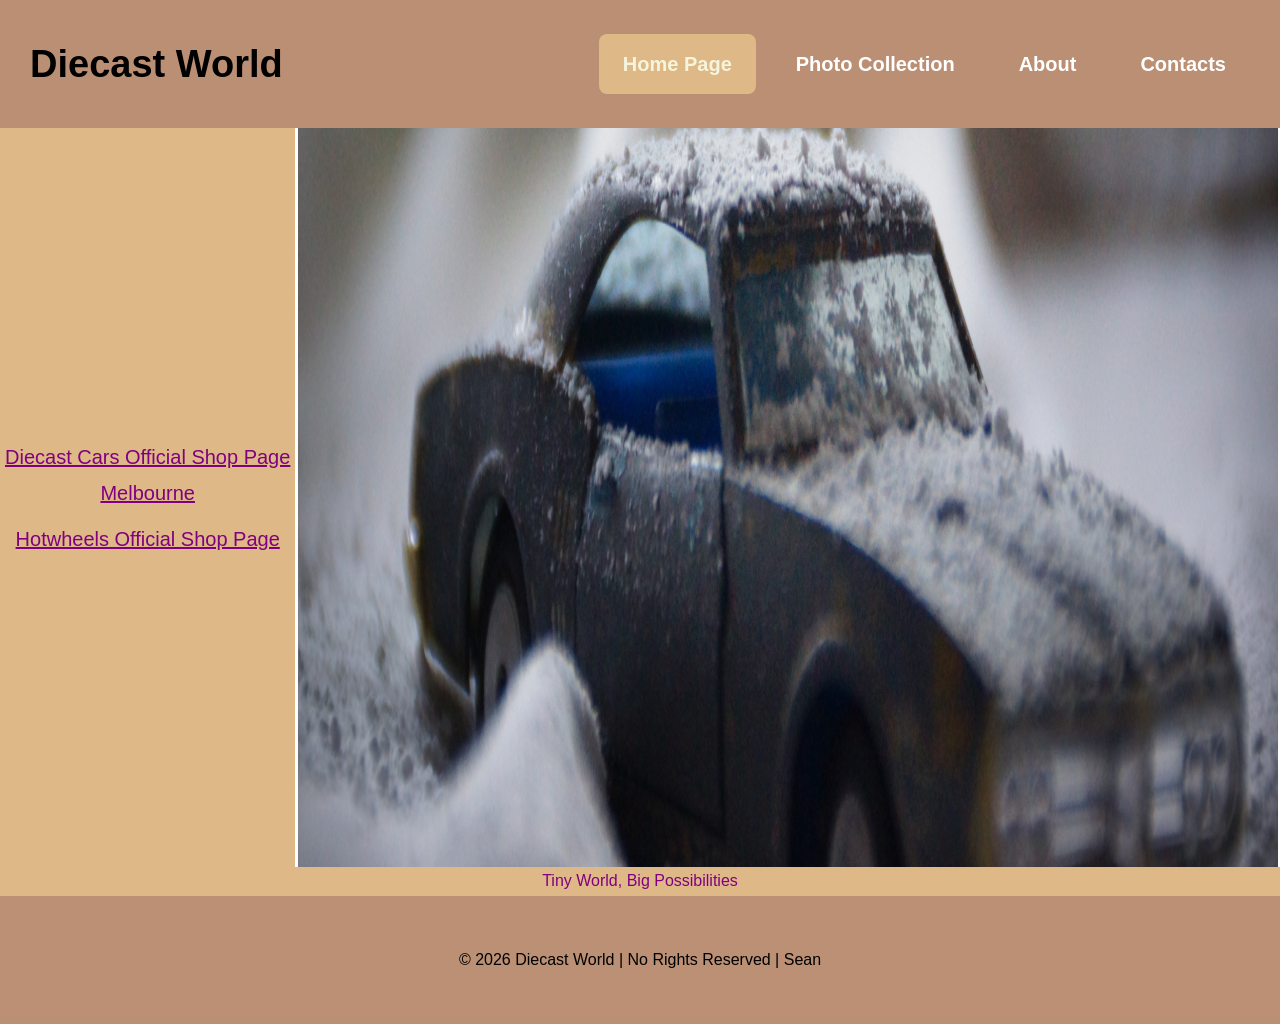
<file: index.html>
<!DOCTYPE html> 
<html lang="en">
    <title>Diecast World</title>
    <meta charset="UTF-8">
    <meta name="viewport" content="width=device-width, initial-scale=1.0">
    <meta name="description" content="Diecast World">
    <link rel="stylesheet" href="css/global.css">
    <link rel="stylesheet" href="css/index.css">


<body>
    <header>
        <h1>Diecast World</h1>
        <input id="hamburger_checkbox" type="checkbox">
        <label for="hamburger_checkbox" id="hamburger_menu">
            <img id="hamburger_icon" src="images/hamburger2.png" alt="Menu" width="40" height="40">
            <span class="sr-only"> Toggle Navigation</span>
        </label>
        <nav>
            <a class="active_nav" href="index.html">Home Page</a>
            <a href="gallery.html">Photo Collection</a>
            <a href="about.html">About</a>
            <a href="contact.html">Contacts</a>
        </nav>
    </header>

    <main>
        <aside>
            <a href="https://www.bing.com/ck/a?!&&p=4d40a592e446391292786e9690977a114b99730eb9dcf9b1c112ef38b9e13ee3JmltdHM9MTc4NzI3MDQwMA&ptn=3&ver=2&hsh=4&fclid=33cfdb77-ec08-635c-387c-ccd0ed7062a1&psq=diecast+cars&u=a1aHR0cHM6Ly9qYXlzbW9kZWxzLmNvbS5hdS8">Diecast Cars Official Shop Page Melbourne</a>
            <a href="https://shop.mattel.com.au/pages/hot-wheels">Hotwheels Official Shop Page</a>

        </aside>

        <div class="hero">
             <picture>
                <source media="(min-width: 1200px)" srcset="images/HeroImage-1920px.jpg">
                <source media="(min-width: 600px)" srcset="images/HeroImage-960px.jpg">
                <img src="images/HeroImage-1920px.jpg" alt="Diecast Cars">

            </picture>
        </div>
       
    </main>
    <p> Tiny World, Big Possibilities</p>

<footer>
    <p>&copy; 2026 Diecast World  | No Rights Reserved | Sean</p>
</footer>
</body>



</html>
</file>
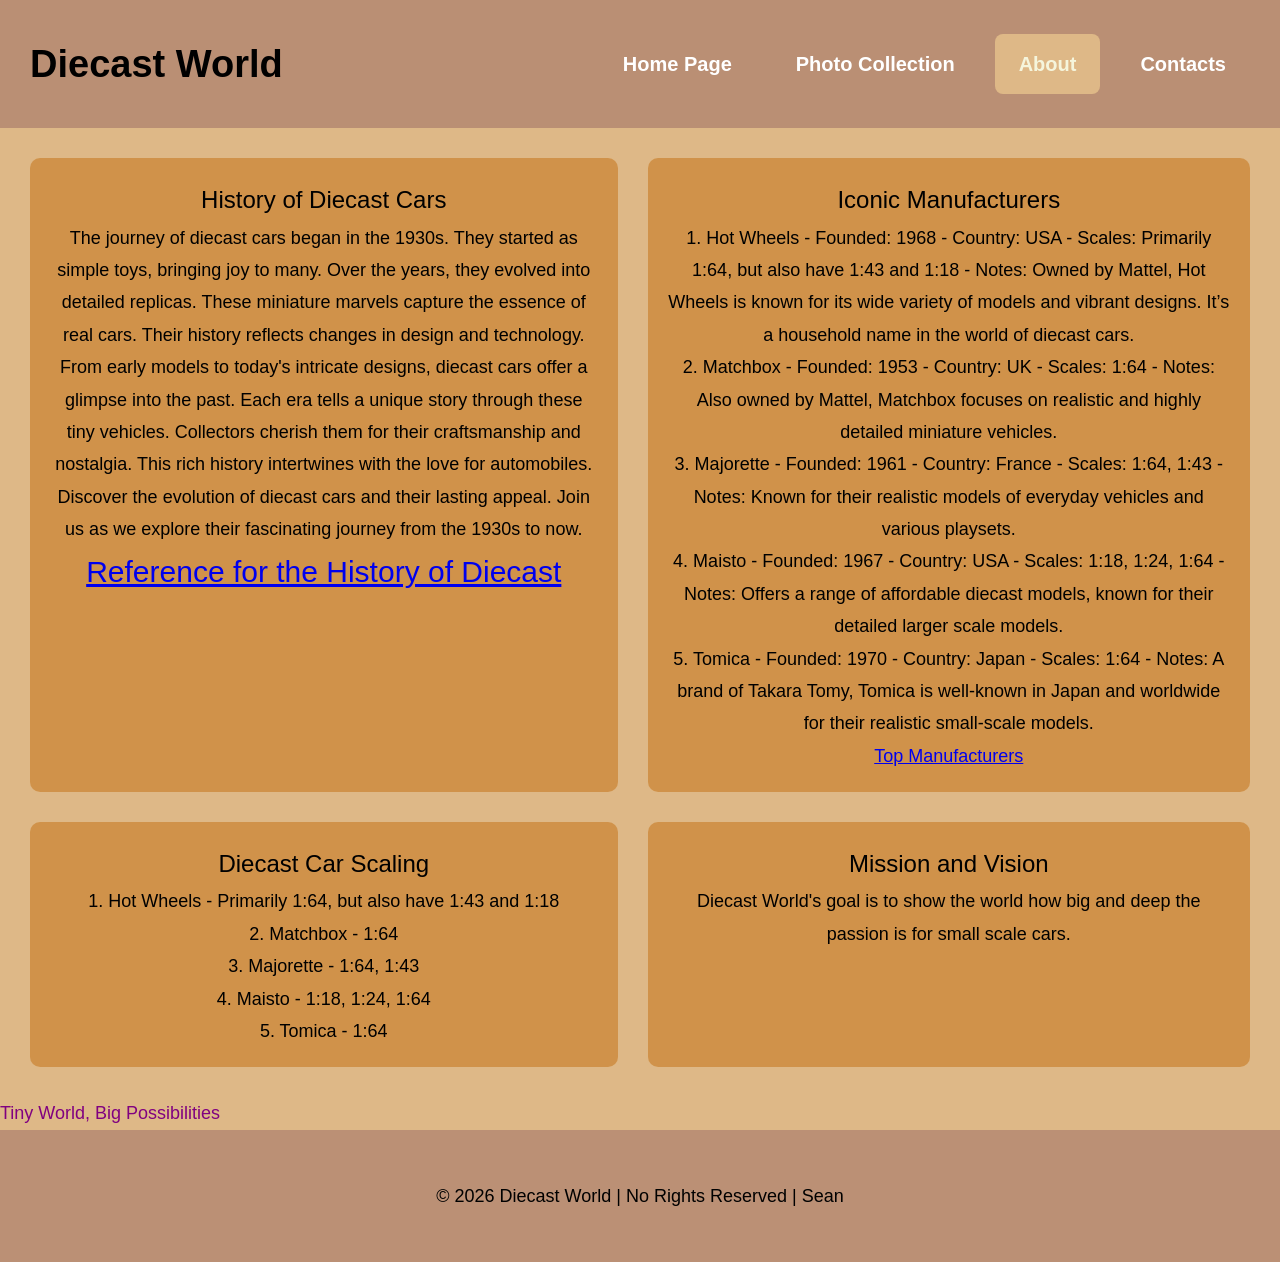
<file: about.html>
<!DOCTYPE html> 
<html lang="en">
<head>
    <meta charset="UTF-8">
    <meta name="viewport" content="width=device-width, initial-scale=1.0">
    <meta name="description" content="Diecast World">
    <link rel="stylesheet" href="css/global.css">
    <link rel="stylesheet" href="css/about.css">
    <title>Diecast World</title>
</head>

<body>
    <header>
        <h1>Diecast World</h1>
        <input id="hamburger_checkbox" type="checkbox">
        <label for="hamburger_checkbox" id="hamburger_menu">
            <img id="hamburger_icon" src="images/hamburger2.png" alt="Menu" width="40" height="40">
            <span class="sr-only"> Toggle Navigation</span>
        </label>
        <nav>
            <a href="index.html">Home Page</a>
            <a href="gallery.html">Photo Collection</a>
            <a class="active_nav" href="about.html">About</a>
            <a href="contact.html">Contacts</a>
        </nav>
    </header>

    <main>
<div id="container1">
    <h2> History of Diecast Cars</h2>
    <p>The journey of diecast cars began in the 1930s. They started as simple toys, bringing joy to many. Over the years, they evolved into detailed replicas. These miniature marvels capture the essence of real cars. Their history reflects changes in design and technology.
    From early models to today's intricate designs, diecast cars offer a glimpse into the past. Each era tells a unique story through these tiny vehicles. Collectors cherish them for their craftsmanship and nostalgia. This rich history intertwines with the love for automobiles. Discover the evolution of diecast cars and their lasting appeal. Join us as we explore their fascinating journey from the 1930s to now.</p>
    <a href="https://diecastcars.us/the-history-of-diecast-cars-from-the-1930s-to-today/"> Reference for the History of Diecast</a>
</div>

<div id="container2">
    <h2> Iconic Manufacturers</h2>
    <p>1. Hot Wheels

- Founded: 1968

- Country: USA

- Scales: Primarily 1:64, but also have 1:43 and 1:18

- Notes: Owned by Mattel, Hot Wheels is known for its wide variety of models and vibrant designs. It’s a household name in the world of diecast cars.<br>



2. Matchbox

- Founded: 1953

- Country: UK

- Scales: 1:64

- Notes: Also owned by Mattel, Matchbox focuses on realistic and highly detailed miniature vehicles.<br>



3. Majorette

- Founded: 1961

- Country: France

- Scales: 1:64, 1:43

- Notes: Known for their realistic models of everyday vehicles and various playsets.<br>



4. Maisto

- Founded: 1967

- Country: USA

- Scales: 1:18, 1:24, 1:64

- Notes: Offers a range of affordable diecast models, known for their detailed larger scale models.<br>




5. Tomica

- Founded: 1970

- Country: Japan

- Scales: 1:64

- Notes: A brand of Takara Tomy, Tomica is well-known in Japan and worldwide for their realistic small-scale models.<br>

<a href="https://www.diecastparkingapp.com/blog/comprehensive-guide-to-diecast-car-manufacturers-top-brands-every-collector">Top Manufacturers</a>

 </p>
</div>

<div id="container3">
    <h2> Diecast Car Scaling</h2>
    
    <p>
        1. Hot Wheels - Primarily 1:64, but also have 1:43 and 1:18<br>
        2. Matchbox - 1:64<br>
        3. Majorette - 1:64, 1:43<br>
        4. Maisto - 1:18, 1:24, 1:64<br>
        5. Tomica - 1:64<br>



    </p>
</div>

<div id="container4">
    <h2> Mission and Vision</h2>
    <p> Diecast World's goal is to show the world how big and deep the passion is for small scale cars.</p>
</div>





    </main>
    <p> Tiny World, Big Possibilities</p>

<footer>
    <p>&copy; 2026 Diecast World  | No Rights Reserved | Sean</p>
</footer>
</body>
</html>
</file>
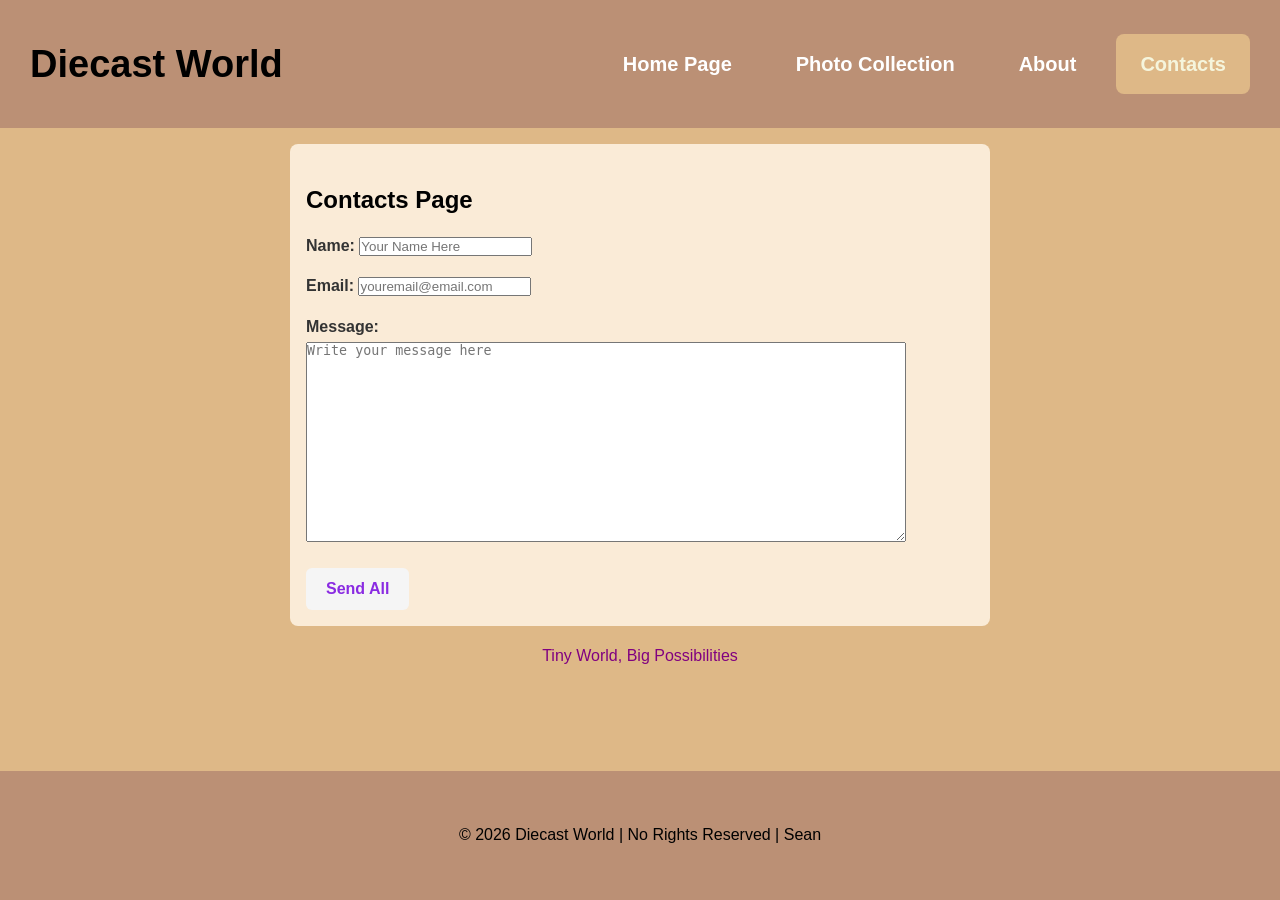
<file: contact.html>
<!DOCTYPE html> 
<html lang="en">
<head>
    <meta charset="UTF-8">
    <meta name="viewport" content="width=device-width, initial-scale=1.0">
    <meta name="description" content="Diecast World">
    <link rel="stylesheet" href="css/global.css">
    <link rel="stylesheet" href="css/contact.css">
    <title>Diecast World</title>
</head>
<body>
    <header>
        <h1>Diecast World</h1>
        <input id="hamburger_checkbox" type="checkbox">
        <label for="hamburger_checkbox" id="hamburger_menu">
            <img id="hamburger_icon" src="images/hamburger2.png" alt="Menu" width="40" height="40">
            <span class="sr-only"> Toggle Navigation</span>
        </label>
        <nav>
            <a href="index.html">Home Page</a>
            <a href="gallery.html">Photo Collection</a>
            <a href="about.html">About</a>
            <a class="active_nav" href="contact.html">Contacts</a>
        </nav>
    </header>

    <form>
        <h2>Contacts Page</h2>

        <label for="name"> Name: 
            <input type="text" id="name" name="name" placeholder="Your Name Here">
            <br>
        </label>

        <label for="email"> Email: 
            <input type="email" id="email" name="email" placeholder="youremail@email.com">
            <br>
        </label>

        <label for="message"> Message: 
            <textarea id="message" name="message" rows="6" placeholder="Write your message here"></textarea> <br>    
        </label>        
        <input type="submit" value="Send All">
        
        
                
    </form>

   
    <p> Tiny World, Big Possibilities</p>

<footer>
    <p>&copy; 2026 Diecast World  | No Rights Reserved | Sean</p>
</footer>
</body>
</html>
</file>
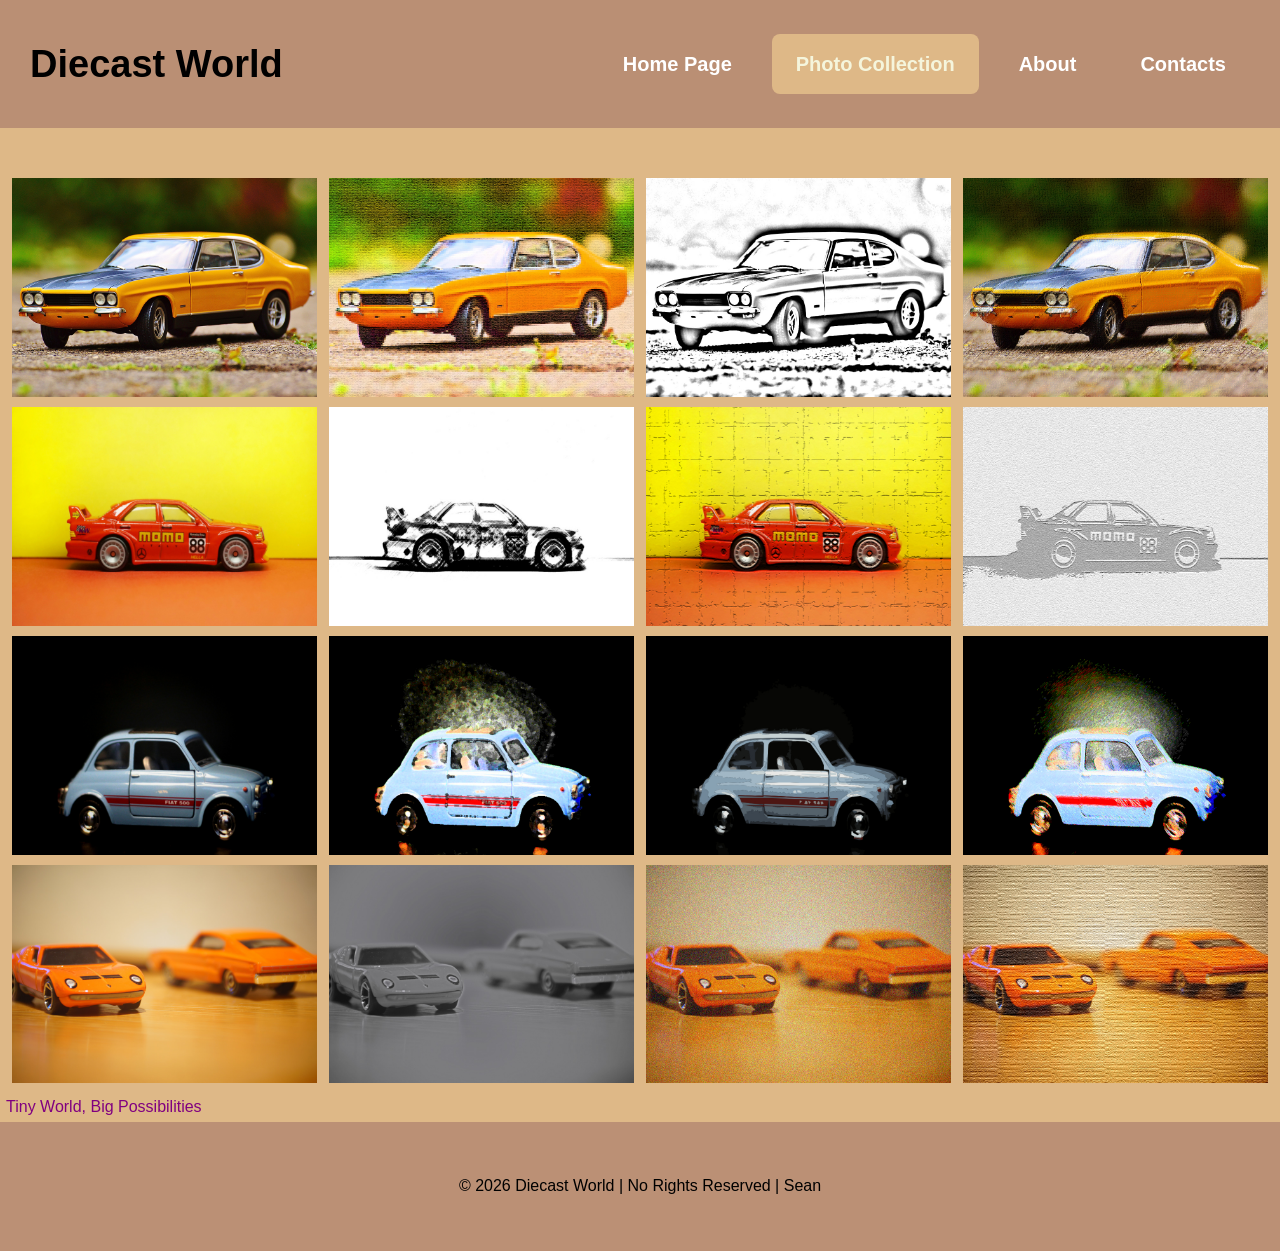
<file: gallery.html>
<!DOCTYPE html> 
<html lang="en">
<head>
    <meta charset="UTF-8">
    <meta name="viewport" content="width=device-width, initial-scale=1.0">
    <meta name="description" content="Diecast World">
    <link rel="stylesheet" href="css/global.css">
    <link rel="stylesheet" href="css/gallery.css">
    <title>Diecast World</title>
</head>
<body>
    <header>
        <h1>Diecast World</h1>
        <input id="hamburger_checkbox" type="checkbox">
        <label for="hamburger_checkbox" id="hamburger_menu">
            <img id="hamburger_icon" src="images/hamburger2.png" alt="Menu" width="40" height="40">
            <span class="sr-only"> Toggle Navigation</span>
        </label>
        <nav>
            <a href="index.html">Home Page</a>
            <a class="active_nav" href="gallery.html">Photo Collection</a>
            <a href="about.html">About</a>
            <a href="contact.html">Contacts</a>
        </nav>
    </header>
<div id="row">
    <div class="column"> <!--Column 1-->
        <figure>
            <a href="images/escort-960x720-nofilter.jpg" target="_blank">
            <img src="images/escort-960x720-nofilter.jpg" alt="A 1970s car with a two-tone colour scheme of black and orange." width="960" height="720">
            </a>
        </figure>

        <figure>
            <a href="images/RedRaceCar-960x720-Nofilter.jpg" target="_blank">
            <img src="images/RedRaceCar-960x720-Nofilter.jpg" alt="A red race car in front of a yellow background." width="960" height="720">
            </a>
        </figure>

         <figure>
            <a href="images/SmallCarblack-960x720-NoFilter.jpg" target="_blank">
            <img src="images/SmallCarblack-960x720-NoFilter.jpg" alt="A small hatchback car in a dark environment. " width="960" height="720">
            </a>
        </figure>

         <figure>
            <a href="images/sports-orange-cars-960x720-nofilter.jpg" target="_blank">
            <img src="images/sports-orange-cars-960x720-nofilter.jpg" alt="Two orange cars, a sports car and a muscle car, facing in opposite directions. " width="960" height="720">
            </a>
        </figure>


    
    </div>


    <div class="column"> <!--Column 2-->
         <figure>
            <a href="images/Escort-960x720-patchwork.jpg" target="_blank">
            <img src="images/Escort-960x720-patchwork.jpg" alt="A 1970s car with a two-tone colour scheme of black and orange." width="960" height="720">
            </a>
        </figure>
         
        <figure>
            <a href="images/RedRaceCar-960x720-Charcoal.jpg" target="_blank">
            <img src="images/RedRaceCar-960x720-Charcoal.jpg" alt="A red race car in front of a yellow background." width="960" height="720">
            </a>
        </figure>

        <figure>
            <a href="images/SmallCarblack-960x720-Fresco.jpg" target="_blank">
            <img src="images/SmallCarblack-960x720-Fresco.jpg" alt="A small hatchback car in a dark environment." width="960" height="720">
            </a>
        </figure>

         <figure>
            <a href="images/sports-orange-cars-960x720-Neon-Glow.jpg" target="_blank">
            <img src="images/sports-orange-cars-960x720-Neon-Glow.jpg" alt="Two orange cars, a sports car and a muscle car, facing in opposite directions. " width="960" height="720">
            </a>
        </figure>

      

        
    </div>

    <div class="column"> <!--Column 3-->


         <figure>
            <a href="images/escort-960x720-photocopy.jpg" target="_blank">
            <img src="images/escort-960x720-photocopy.jpg" alt="A 1970s car with a two-tone colour scheme of black and orange." width="960" height="720">
            </a>
        </figure>

          <figure>
            <a href="images/RedRaceCar-960x720-Craquelure.jpg" target="_blank">
            <img src="images/RedRaceCar-960x720-Craquelure.jpg" alt="A red race car in front of a yellow background." width="960" height="720">
            </a>
        </figure>
       

        <figure>
            <a href="images/SmallCarblack-960x720-Cutout.jpg" target="_blank">
            <img src="images/SmallCarblack-960x720-Cutout.jpg" alt="A small hatchback car in a dark environment. " width="960" height="720">
            </a>
        </figure>

        <figure>
            <a href="images/sports-orange-cars-960x720-Grain.jpg" target="_blank">
            <img src="images/sports-orange-cars-960x720-Grain.jpg" alt="Two orange cars, a sports car and a muscle car, facing in opposite directions." width="960" height="720">
            </a>
        </figure>


    
    </div>

     <div class="column"> <!--Column 4-->

        

         <figure>
            <a href="images/Escort-960x720-rough-pastels.jpg" target="_blank">
            <img src="images/Escort-960x720-rough-pastels.jpg" alt="A 1970s car with a two-tone colour scheme of black and orange." width="960" height="720">
            </a>
        </figure>

        <figure>
            <a href="images/RedRaceCar-960x720-NotePaper.jpg" target="_blank">
            <img src="images/RedRaceCar-960x720-NotePaper.jpg" alt="A red race car in front of a yellow background." width="960" height="720">
            </a>
        </figure>

           <figure>
            <a href="images/SmallCarblack-960x720-InkOutlines.jpg" target="_blank">
            <img src="images/SmallCarblack-960x720-InkOutlines.jpg" alt="A small hatchback car in a dark environment." width="960" height="720">
            </a>
        </figure>
       

        
        <figure>
            <a href="images/sports-orange-cars-960x720-texturizer.jpg" target="_blank">
            <img src="images/sports-orange-cars-960x720-texturizer.jpg" alt="Two orange cars, a sports car and a muscle car, facing in opposite directions." width="960" height="720">
            </a>
        </figure>

        
    </div>


   
    <p> Tiny World, Big Possibilities</p>
</div>

    <footer>
        <p>&copy; 2026 Diecast World  | No Rights Reserved | Sean</p>
    </footer>

</body>
</html>
</file>
<file: css/global.css>
*{
    margin: 0;
    padding: 0;
    box-sizing: border-box;
}

body{
    font-family: Verdana, Geneva, Tahoma, sans-serif;
    line-height: 1.8;
    color: purple;
    background-color: burlywood;
    min-height: 100vh;
    display: flex;
    flex-direction: column;
    scroll-behavior: smooth;
}

header{
    background-color: rgba(97, 44, 72, 0.286);
    color: black;
    padding: 30px 30px;
    position: sticky;
    top: 0;
    left: 0;
    width: 100%;
    z-index: 1000;
    display: flex;
   justify-content: space-between;
   align-items: center;

}

footer{
    background-color:  rgba(97, 44, 72, 0.286);
    color: black;
    padding: 50px 50px;
    text-align: center;
    font-size: medium;
    width: 100%;
    margin-top: auto;

}

h1{
    font-family: 'Trebuchet MS', 'Lucida Sans Unicode', 'Lucida Grande', 'Lucida Sans', Arial, sans-serif;
    font-size: 38px;
    font-weight: 700;
    flex: 1;    
}


#hamburger_checkbox{
    display: none;
}

#hamburger_menu{
    display: none;
    width: 50px;
    height: 50px;
    object-fit: contain;

}

.sr-only{
    position: absolute;
    width: 1px;
    height: 1px;
    padding: 0;
    margin: -1px;
    overflow: hidden;
    clip-path: circle();
    white-space: nowrap;
    border: 0;
}

nav{
    display: flex;
    gap: 16px;
    justify-content: flex-end;
    flex: none;
}

nav a{
    font-size: 20px;
    font-weight: 700;
    color: #ffffff;
    text-decoration: none;
    padding: 12px 24px;
    border-radius: 8px;
    transition: all 0.3s ease;
    position: relative;
}

nav a:hover{
    background: black;
    color: white;
    transform: none;
}

nav a.active_nav {
    background: burlywood;
    color: beige;
}

@media only screen and (max-width : 768px){
    #hamburger_menu{
        display: block;
    }

    #hamburger_icon{
        display: block;
    }

    nav{
        display: none;
        flex-direction: column;
        gap: 16px;
        background-color: red;
        position: absolute;
        top: 100%;
        right: 0;
        width: 200px;
        z-index: 999;
        border-radius: 0 0 8px 8px;
    }
    
    #hamburger_checkbox:checked ~ nav{
        display: flex;
    }

    nav a{
        padding: 16px;
        font-size: 19px;
        border-radius: 0;
        text-align: center;
    }
}

@media only screen and (max-width : 769px){
    #hamburger_menu {
        display: none;
    }

    nav{
        display: flex !important;
        flex-direction: row;
        gap: 32px;
        position: static;
        width: auto;
        background: none;
    }
}
</file>
<file: css/index.css>
h2{
    display: none;
}

p{
    text-align: center;
}

aside{
    font-size: 20px;
    padding: 0px 0;
    text-align: center;
    width: 100%;
}

aside a{
    color: purple;
    display: block;
    padding: 5px 0;
    width: 100%;
}

aside a:hover{
    background-color: rgb(242, 171, 5);
    color: white;
}

.hero{
    width: 100%;
    aspect-ratio: 4 / 3;
    overflow: hidden;
    position: relative;
    display: flex;
    align-items: center;
    justify-content: center;
}

.hero img{
    width: 100%;
    height: 100%;
    object-fit: cover;
    position: absolute;
    inset: 0;
}

@media only screen and (min-width: 768px){
    main{
        display: flex;
    }

    aside{
        align-items: center;
        display: flex;
        flex-direction: column;
        float: left;
        justify-content: center;
        width: 30%;
    }

    section{
        display: inline;
        float: right;
        width: 70%;
    }

    .indexbody{
        align-self: center;
        margin: 10px;
        padding: 10px;
        box-sizing: border-box;
        background-color: black;
        color: aliceblue;
        font-size: 19px;
        line-height: 1.6;
    }
}
</file>
<file: css/about.css>
h2{
    font-size: 24px;
    font-weight: normal;
    text-align: center;   
}

p{
    font-size: 18px;
}

 footer{
    text-align: center;
}


main > div{
    background-color: aliceblue;
    border-radius: 10px;
    font-size: 30px;
    padding: 20px;
    text-align: center;
}

#container1{
    background-color: rgba(196, 111, 14, 0.501);
    color: black;
    grid-area: area1;
    text-align: center;
}

#container2{
    background-color: rgba(196, 111, 14, 0.501);
    color: black;
    grid-area: area2;
    text-align: center;
}

#container3{
    background-color: rgba(196, 111, 14, 0.501);
    color: black;
    grid-area: area3;
    text-align: center;
}

#container4{
    background-color: rgba(196, 111, 14, 0.501);
    color: black;
    grid-area: area4;
    text-align: center;
}

main{   
    display: grid;
    grid-template-areas: 'area1' 'area2' 'area3' 'area4';
    grid-template-columns: auto;
    grid-template-rows: auto;
    grid-gap: 30px;
    padding: 30px;
}

@media only screen and (min-width: 992px){
    main{
        grid-template-areas: 'area1 area2' 'area3 area4';
    }
}
</file>
<file: css/contact.css>
main{
    padding: 16px;
    max-width: 1200px;
    margin: 96px auto 16px;
}

.contact-main{
    text-align: justify;
}

h2{
    margin: 24px 0 16px 0;
    font-weight: 700;
    font-size: 24px;
    line-height: 1.3;
    color: black;
}

h3{
    margin: 16px 0 8px 0;
    font-weight: 600;
    font-size: 22px;
    color: #333;
}

.contact-main p, 
.contact-main address, 
.contact-main form, 
.contact-main .copyright-block{
    text-align: left;
    margin-left: 0;
}

form{
    max-width: 700px;
    width: 100%;
    margin: 16px auto;
    background-color: antiquewhite;
    padding: 16px;
    border-radius: 8px;
    box-sizing: border-box;
}

fieldset{
    border: none;
    padding: 0;
    margin: 0;
}

label{
    font-weight: 600;
    margin-top: 12px;
    display: block;
    color: #333;
}

input[tpye="text"]
input[type="email"]
textarea{
    width: 100%;
    padding: 8px;
    margin-top: 4px;
    font-family: Verdana, Geneva, Tahoma, sans-serif; 
    font-size: 20px;
    box-sizing: border-box;
    min-height: 100px;
    resize: vertical;
}

textarea{
    min-height: 200px;
    min-width: 600px;
    resize: vertical;
}

input[type="submit"]{
    margin-top: 16px;
    background-color: whitesmoke;
    color: blueviolet;
    font-size: medium;
    border: none;
    padding: 12px 20px;
    border-radius: 6px;
    font-weight: 700;
    
}

input[type="submit"]:hover,
input[type="submit"]:focus{
    background-color: rgb(220, 11, 11);
    color: blueviolet;
}

input[disabled]
textarea[disabled]{
    background-color: #eee;
    cursor: not-allowed;
    opacity: 0.6;
}

address{
    font-style: normal;
    line-height: 1.6;
    margin: 16px 0;
}

address a{
    color: red;
    font-weight: 500;
}

p{
    text-align: center;
}
</file>
<file: css/gallery.css>
#row{
    display: flex;
    flex-wrap: wrap;
    padding: 0 12px;   
}

.column{
    text-align: center;
    margin-top: 50px;
    margin-left: auto;
    margin-right: auto;
    max-width: 100%;
}

.column img{
    width: 100%;
    height: auto;
    aspect-ratio: 4 / 3;
    object-fit: cover;
    padding-bottom: 10px;
    display: block;
}

@media only screen and (min-width: 768px){
    .column{
        max-width: 50%;
        padding: 0 6px;
    }

    #row{
        padding: 0 6px;
    }
}

@media only screen and (min-width: 1200px){
    .column{
        max-width: 25%;
    }
}
</file>
